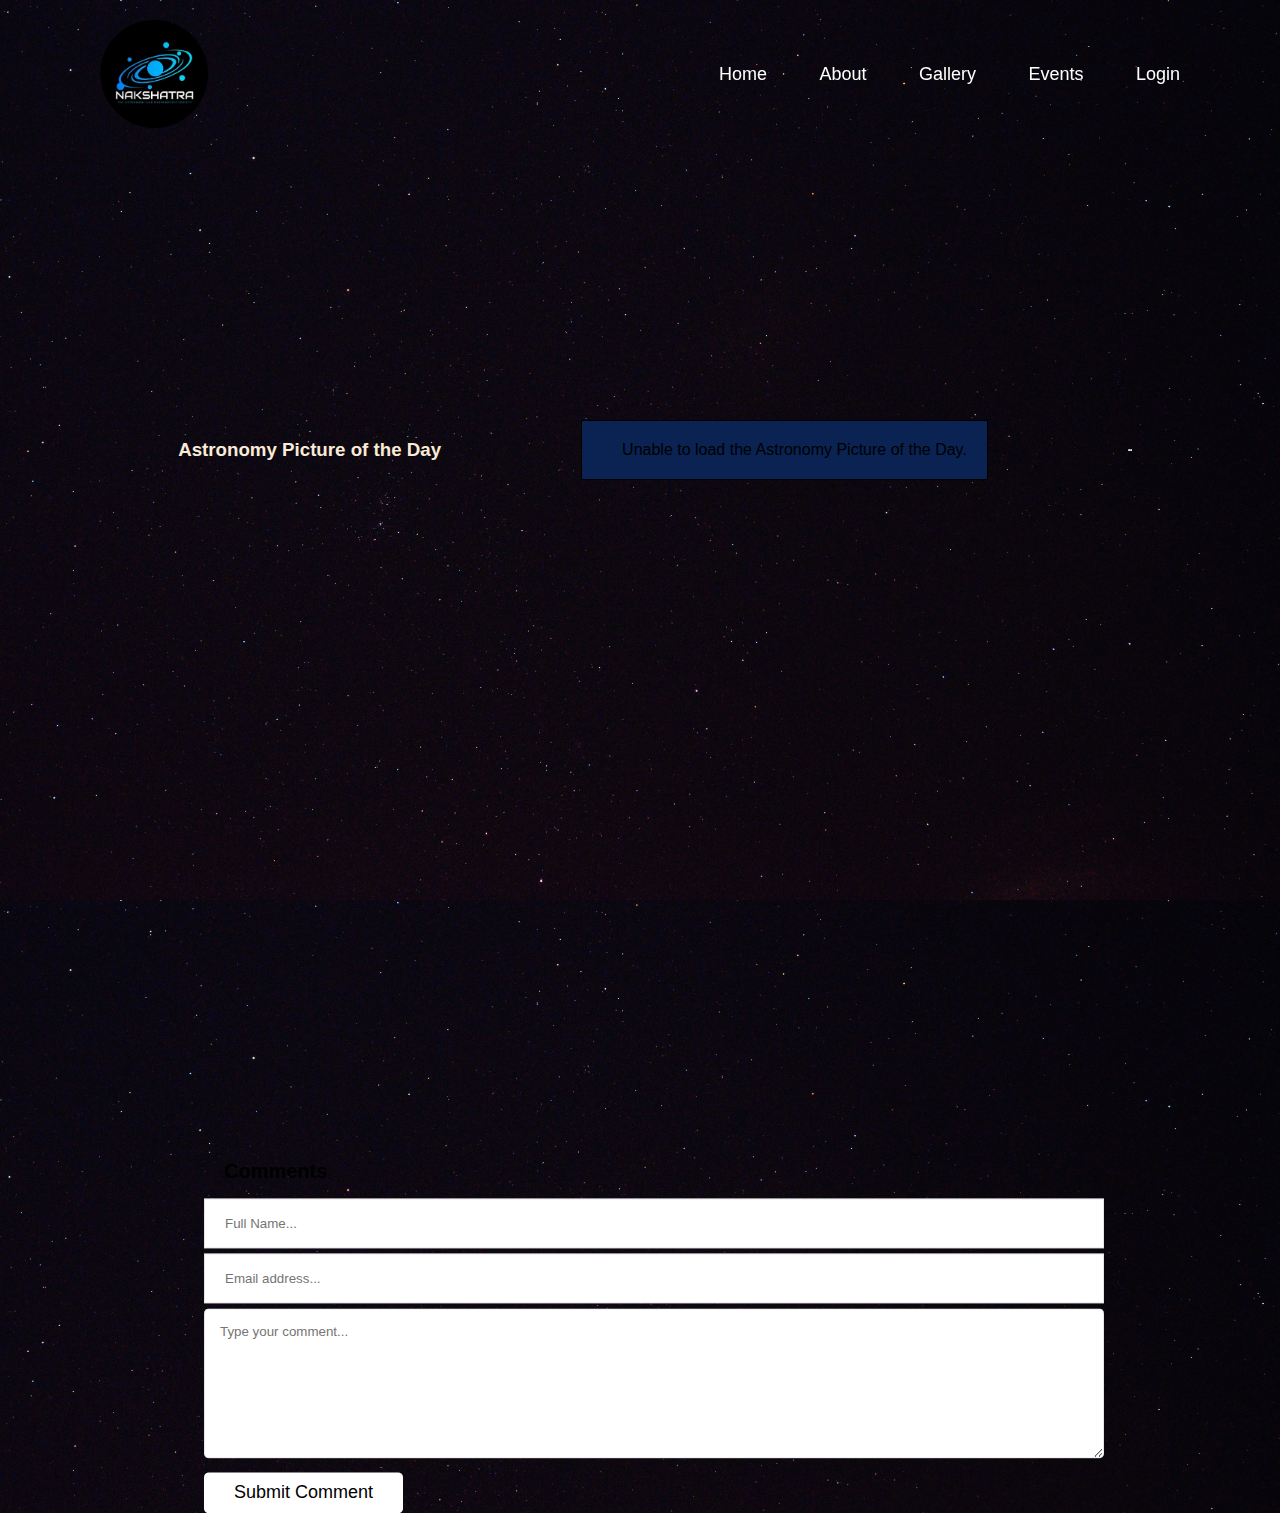
<file: index.html>
<!DOCTYPE html>
<html lang="en">
<head>
    <meta charset="UTF-8">
    <meta name="viewport" content="width=device-width, initial-scale=1.0">
    <title>NAKSHATRA</title>
    <link rel="stylesheet" href="style.css">
    <script src="script.js"></script>
    <link rel="icon" type="image/jpg" href="favicon.jpg">
</head>

<body>

    <header class="header">
        <img src="logo.jpg" width="10%">

        <nav class="navbar">
            <a href="index.html">Home</a>
            <a href="About.html">About</a>
            <a href="Gallery.html">Gallery</a>
            <a href="Events.html">Events</a>
            <a href="Login.html">Login</a>
        </nav>
    </header>

    <h3 style="color: antiquewhite;">Astronomy Picture of the Day</h3>
    
    <main>
        <div id="apod-container">
            <img id="apod-image" alt="Astronomy Picture of the Day">
            <h2 id="apod-title"></h2>
            <!-- <p id="apod-description"></p> -->
        </div>
    </main>
    <script src="script.js"></script>
    <hr>
    <hr>
    <div class="comment-box">
        <h2>Comments</h2>
        <form action="#">
            <input type="text" name="full name" placeholder="Full Name...">
            <input type="email" name="email" placeholder="Email address...">
            <textarea name="comment" placeholder="Type your comment..."></textarea>
            <button type="submit">Submit Comment</button>
        </form>

</body>
</html>
</file>
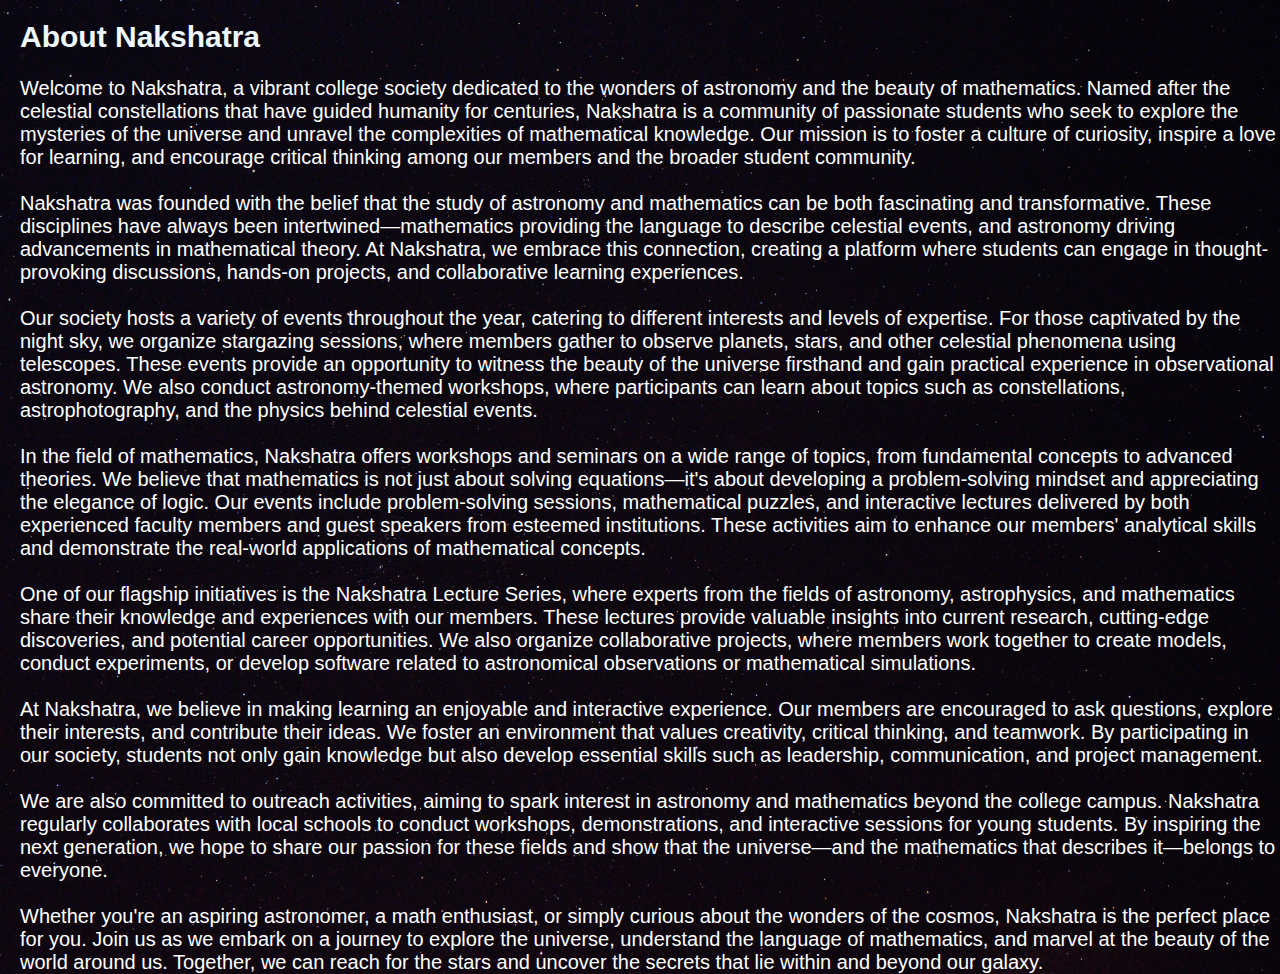
<file: About.html>
<!DOCTYPE html>
<html lang="en">
<head>
    <meta charset="UTF-8">
    <meta name="viewport" content="width=device-width, initial-scale=1.0">
    <title>About Nakshatra</title>
    <link rel="stylesheet" href="style.css">
    <link rel="icon" type="image/jpg" href="favicon.jpg">
</head>
<body>
    <div class="content">
        <h2 style="color: aliceblue;">About Nakshatra</h2>
        <br>
        <p>Welcome to Nakshatra, a vibrant college society dedicated to the wonders of astronomy and the beauty of mathematics. Named after the celestial constellations that have guided humanity for centuries, Nakshatra is a community of passionate students who seek to explore the mysteries of the universe and unravel the complexities of mathematical knowledge. Our mission is to foster a culture of curiosity, inspire a love for learning, and encourage critical thinking among our members and the broader student community.</p>
        <br>
        <p>Nakshatra was founded with the belief that the study of astronomy and mathematics can be both fascinating and transformative. These disciplines have always been intertwined—mathematics providing the language to describe celestial events, and astronomy driving advancements in mathematical theory. At Nakshatra, we embrace this connection, creating a platform where students can engage in thought-provoking discussions, hands-on projects, and collaborative learning experiences.</p>
        <br>
        <p>Our society hosts a variety of events throughout the year, catering to different interests and levels of expertise. For those captivated by the night sky, we organize stargazing sessions, where members gather to observe planets, stars, and other celestial phenomena using telescopes. These events provide an opportunity to witness the beauty of the universe firsthand and gain practical experience in observational astronomy. We also conduct astronomy-themed workshops, where participants can learn about topics such as constellations, astrophotography, and the physics behind celestial events.</p>
        <br>
        <p>In the field of mathematics, Nakshatra offers workshops and seminars on a wide range of topics, from fundamental concepts to advanced theories. We believe that mathematics is not just about solving equations—it's about developing a problem-solving mindset and appreciating the elegance of logic. Our events include problem-solving sessions, mathematical puzzles, and interactive lectures delivered by both experienced faculty members and guest speakers from esteemed institutions. These activities aim to enhance our members' analytical skills and demonstrate the real-world applications of mathematical concepts.</p>
        <br>
        <p>One of our flagship initiatives is the Nakshatra Lecture Series, where experts from the fields of astronomy, astrophysics, and mathematics share their knowledge and experiences with our members. These lectures provide valuable insights into current research, cutting-edge discoveries, and potential career opportunities. We also organize collaborative projects, where members work together to create models, conduct experiments, or develop software related to astronomical observations or mathematical simulations.</p>
        <br>
        <p>At Nakshatra, we believe in making learning an enjoyable and interactive experience. Our members are encouraged to ask questions, explore their interests, and contribute their ideas. We foster an environment that values creativity, critical thinking, and teamwork. By participating in our society, students not only gain knowledge but also develop essential skills such as leadership, communication, and project management.</p>
        <br>
        <p>We are also committed to outreach activities, aiming to spark interest in astronomy and mathematics beyond the college campus. Nakshatra regularly collaborates with local schools to conduct workshops, demonstrations, and interactive sessions for young students. By inspiring the next generation, we hope to share our passion for these fields and show that the universe—and the mathematics that describes it—belongs to everyone.</p>
        <br>
        <p>Whether you're an aspiring astronomer, a math enthusiast, or simply curious about the wonders of the cosmos, Nakshatra is the perfect place for you. Join us as we embark on a journey to explore the universe, understand the language of mathematics, and marvel at the beauty of the world around us. Together, we can reach for the stars and uncover the secrets that lie within and beyond our galaxy.</p>    
    </div>
   
</body>
</html>
</file>
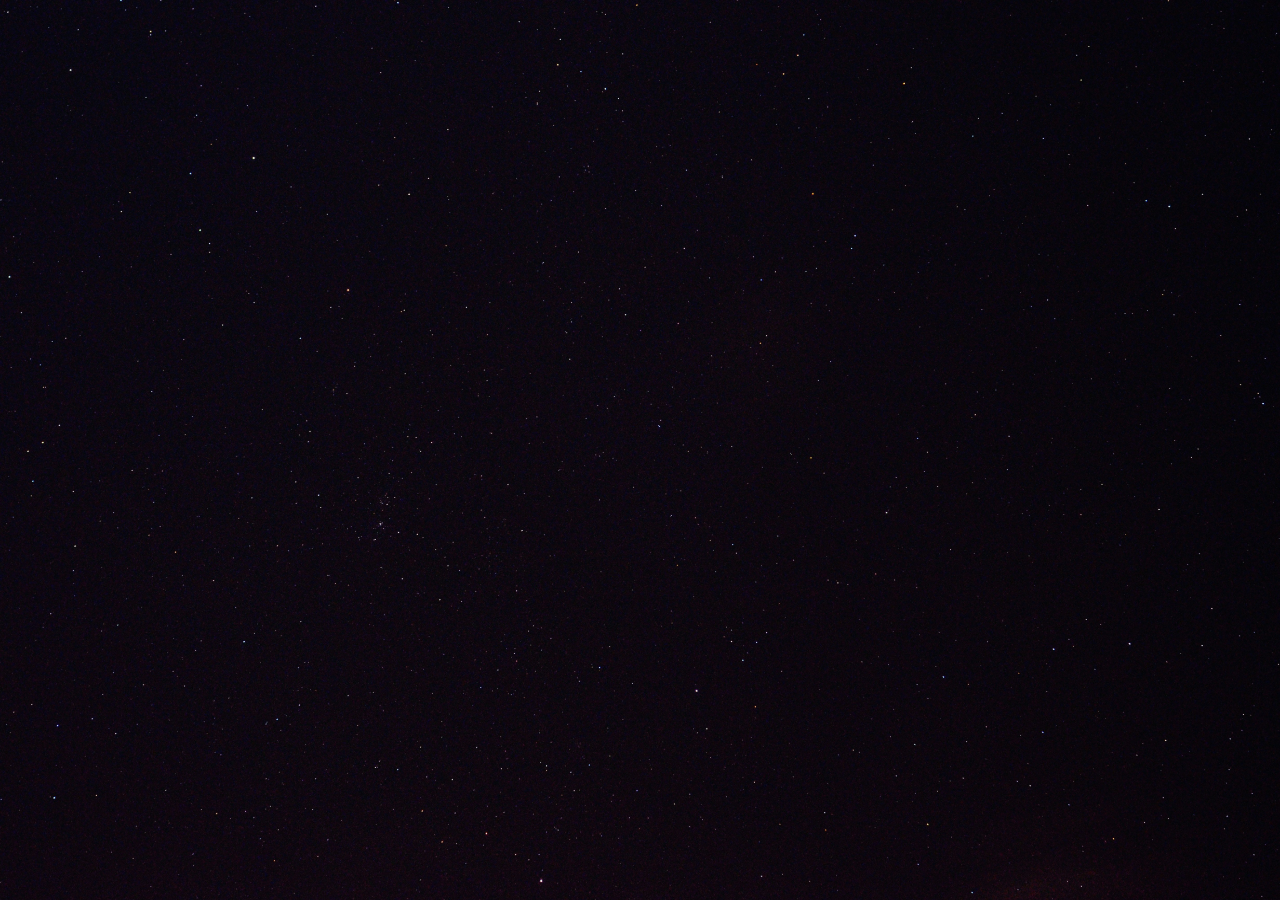
<file: Events.html>
<!DOCTYPE html>
<html lang="en">
<head>
    <meta charset="UTF-8">
    <meta name="viewport" content="width=device-width, initial-scale=1.0">
    <title>NAKSHATRA</title>
    <link rel="stylesheet" href="style.css">
    <script src="script.js"></script>
    <link rel="icon" type="image/jpg" href="favicon.jpg">
</head>
<body>
    
</body>
</html>
</file>
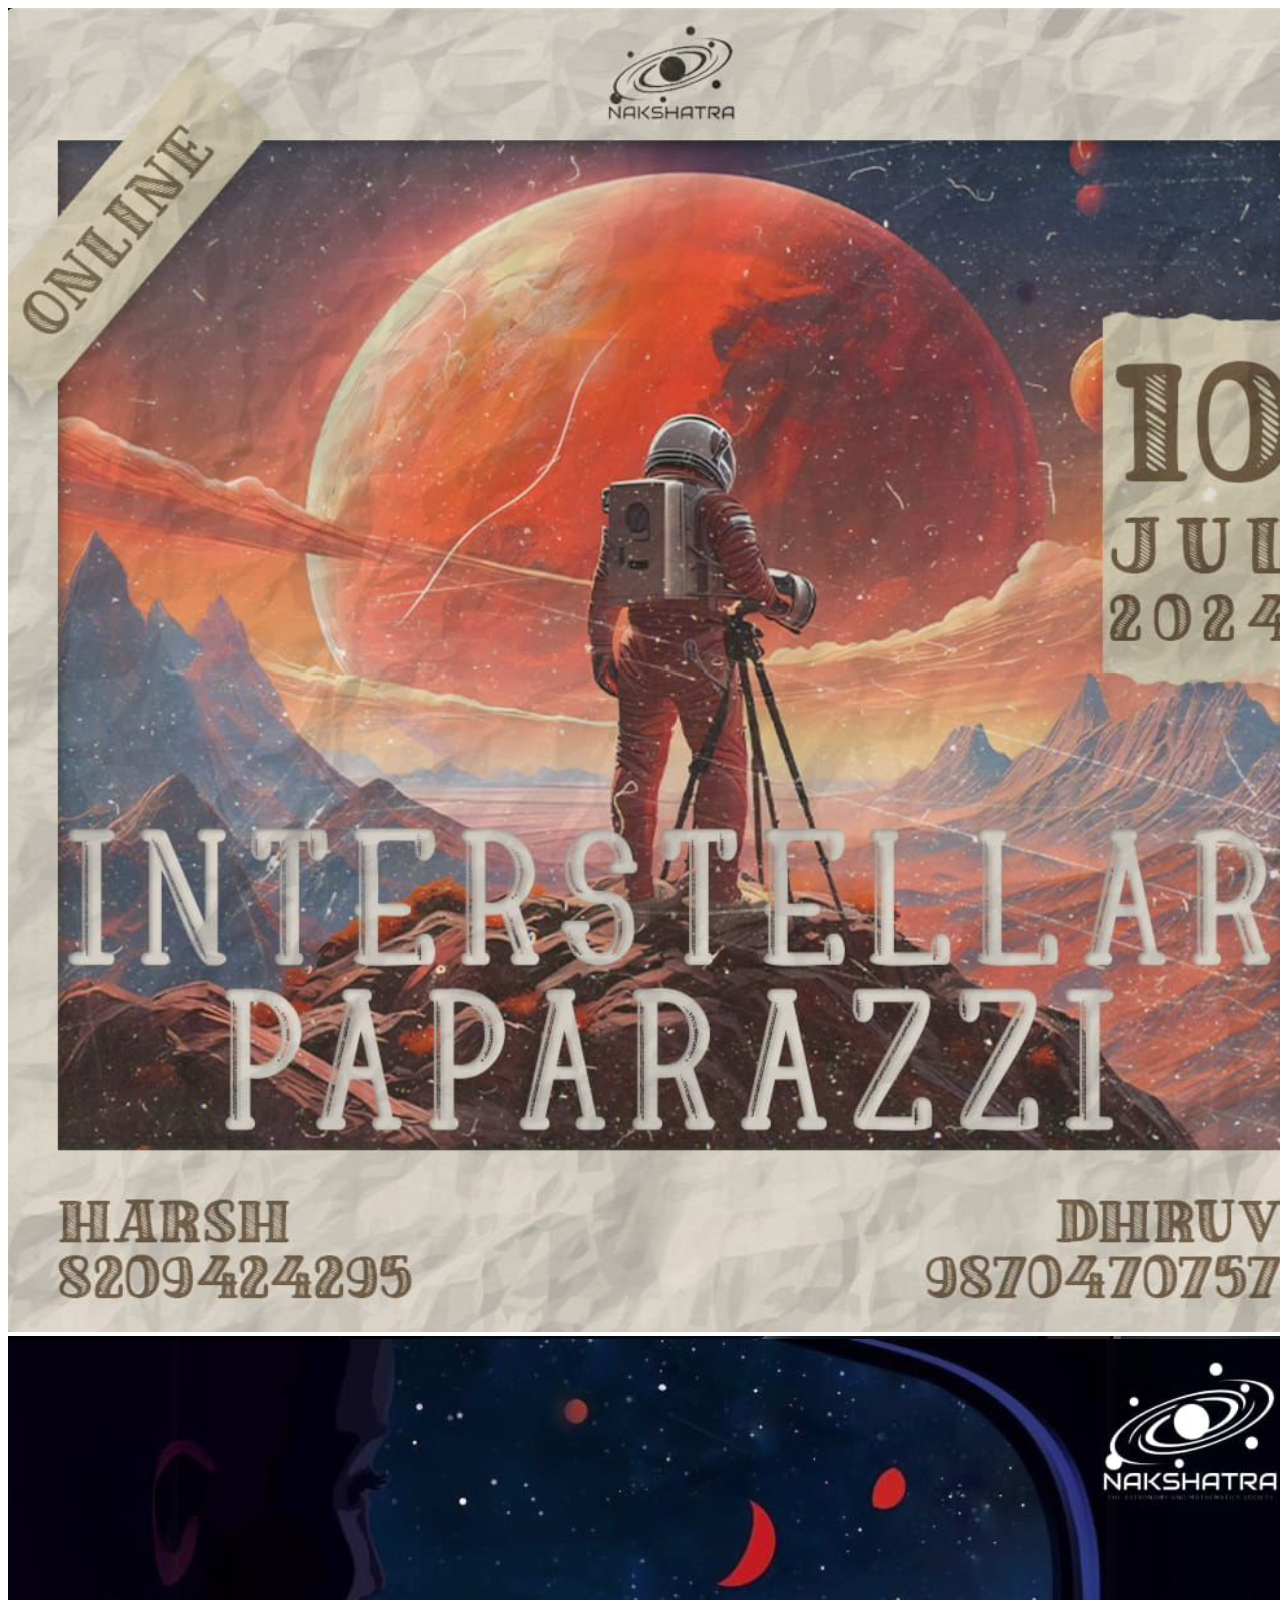
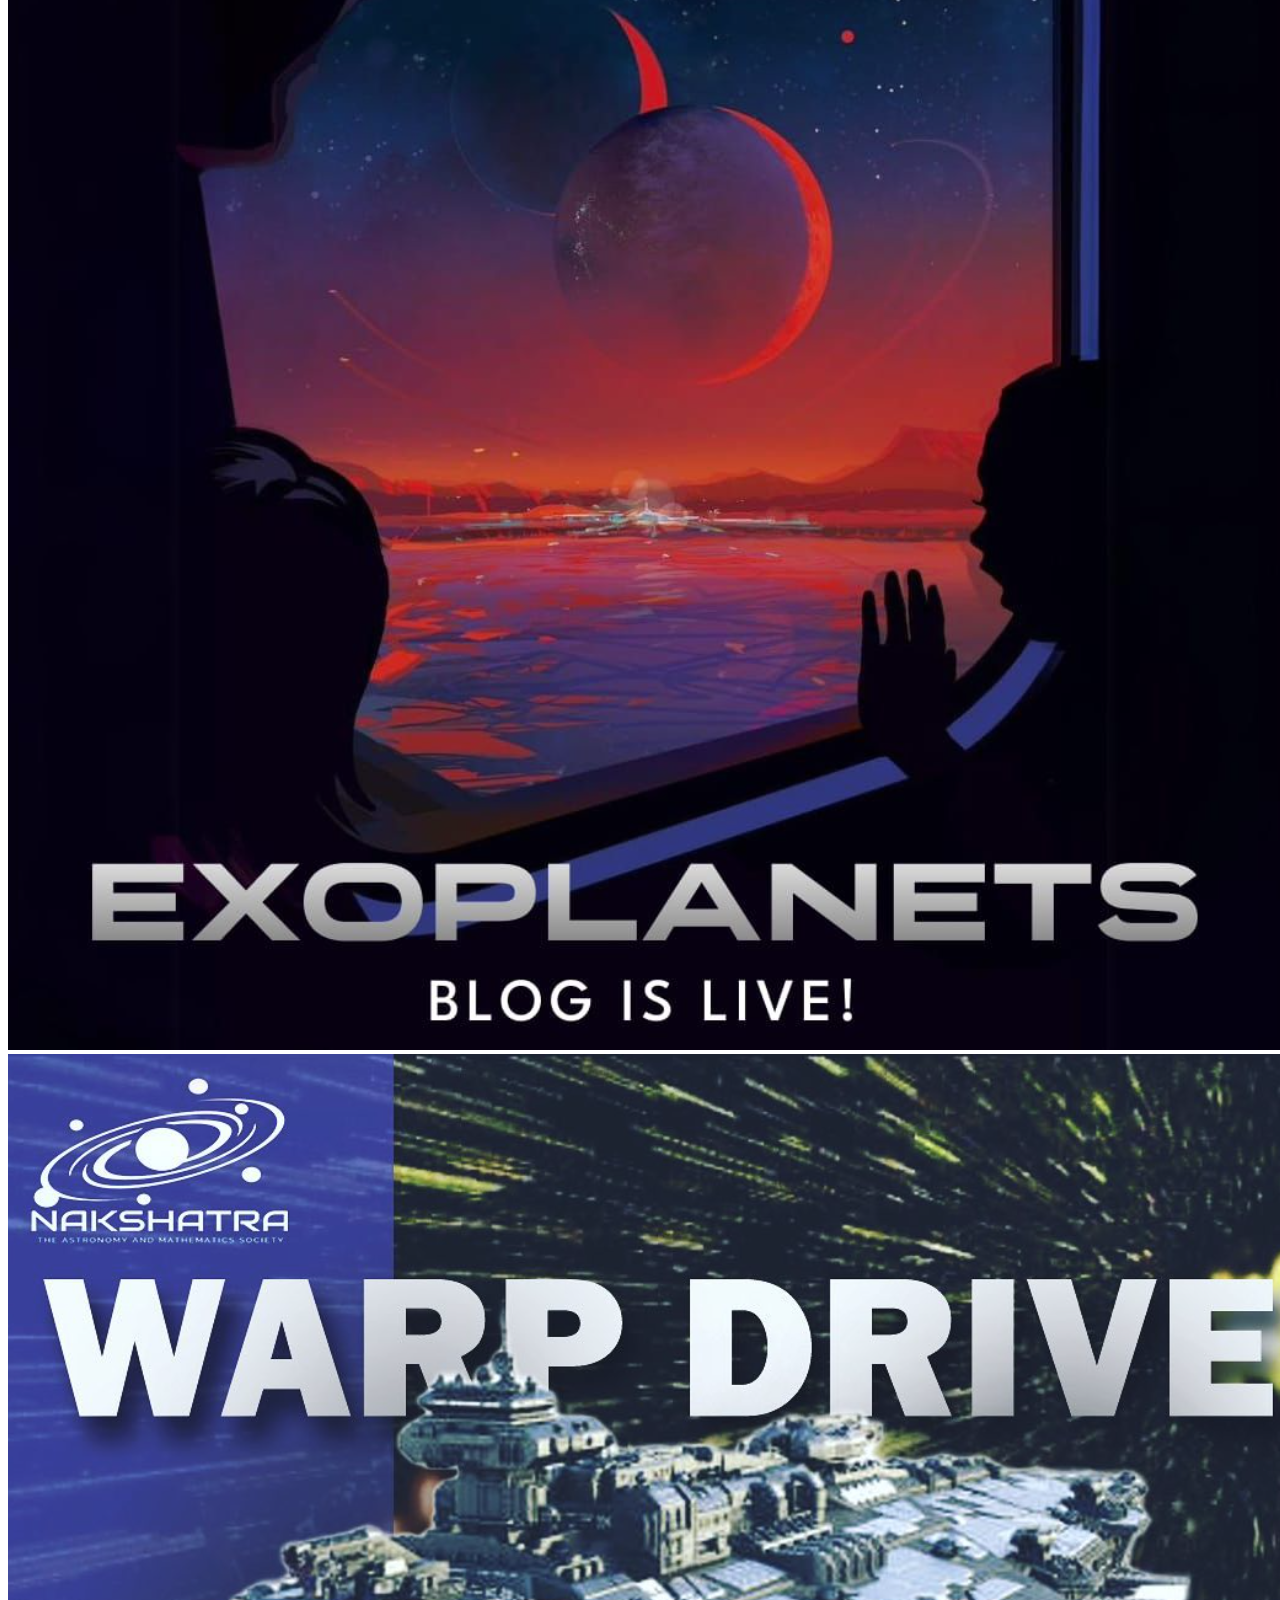
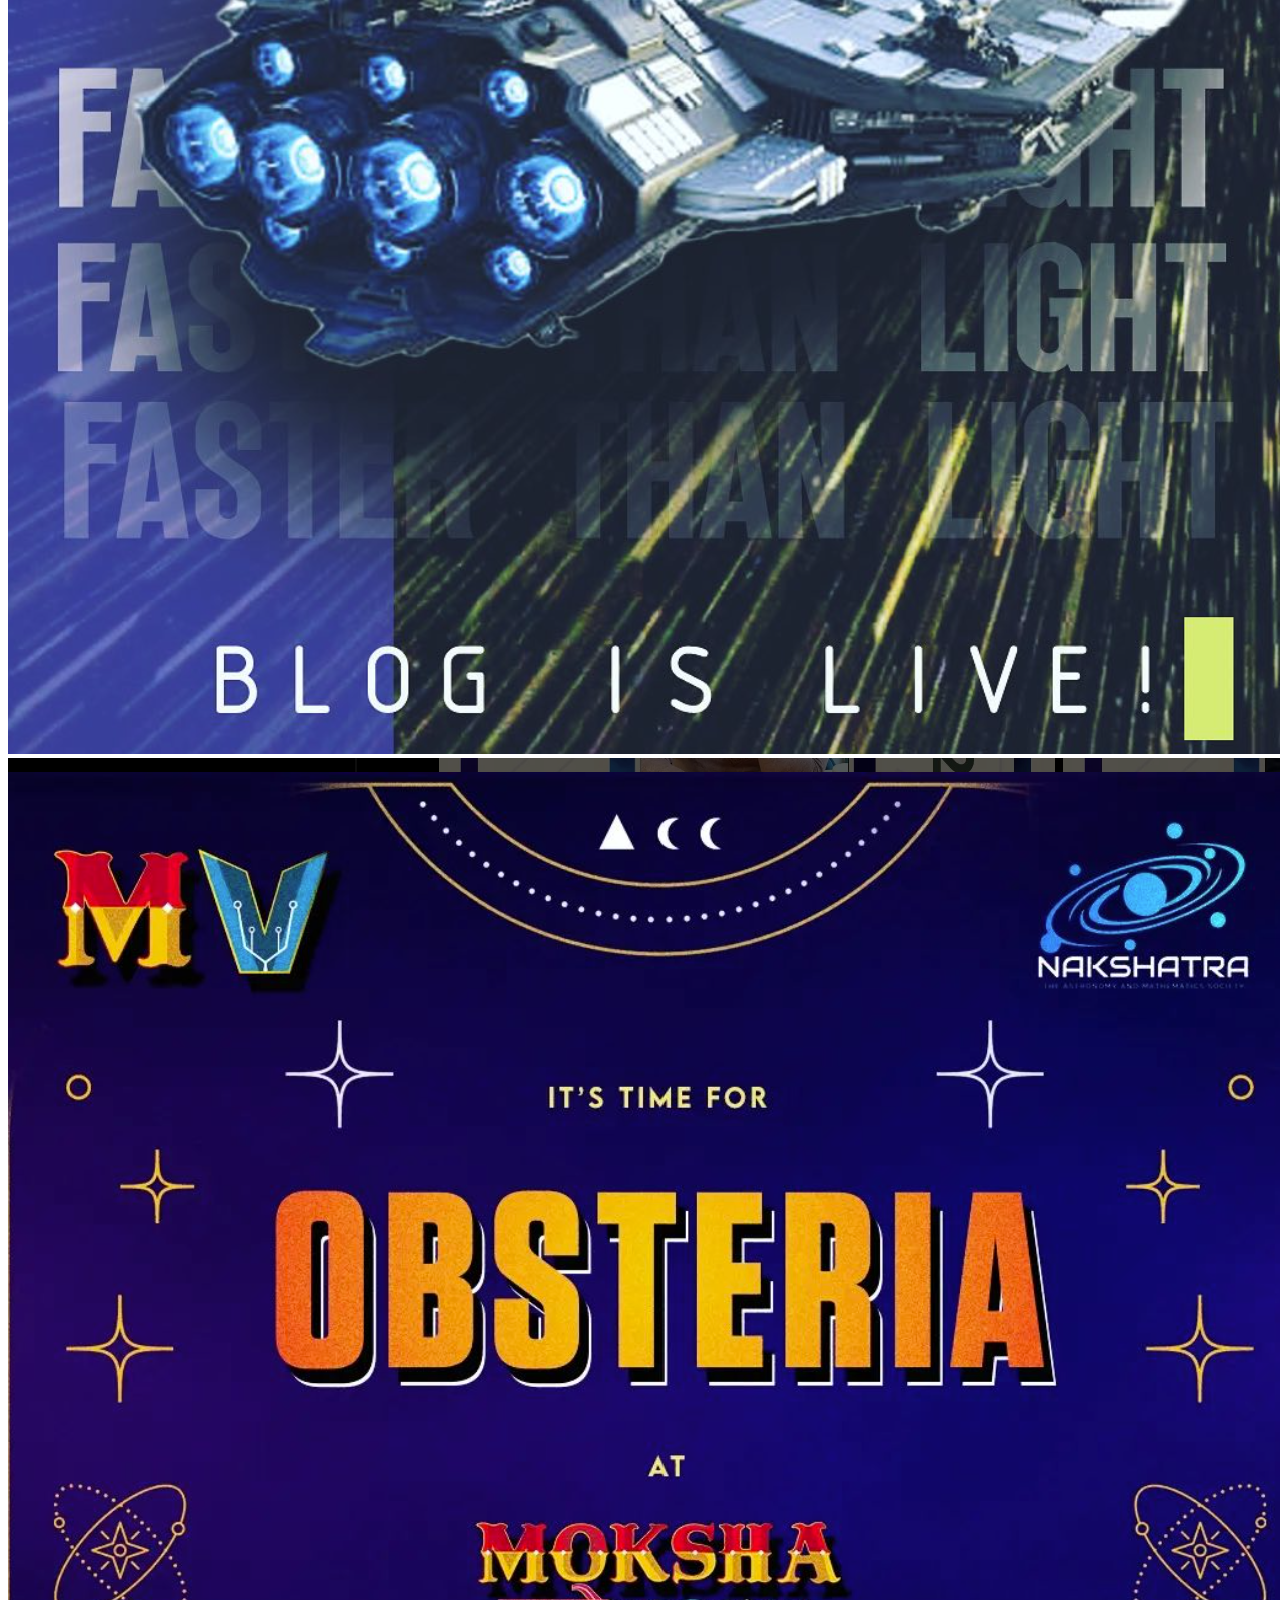
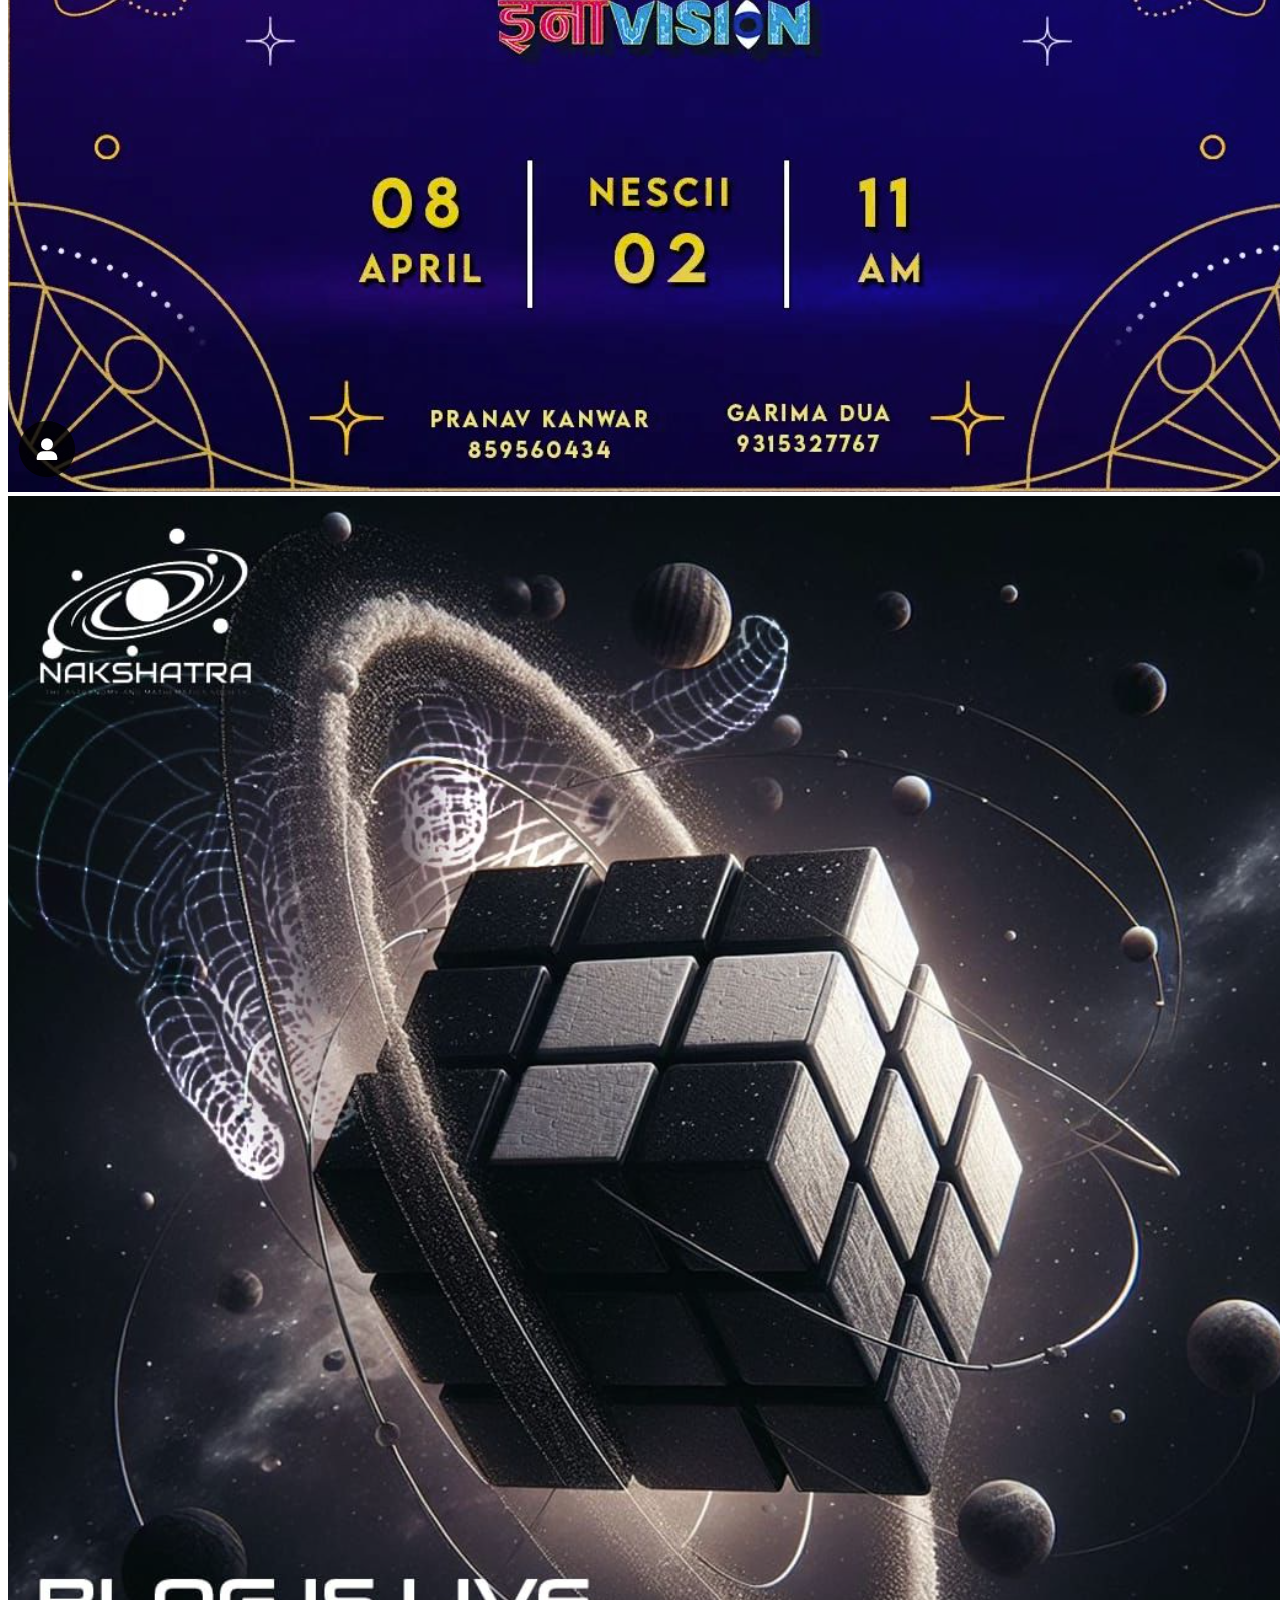
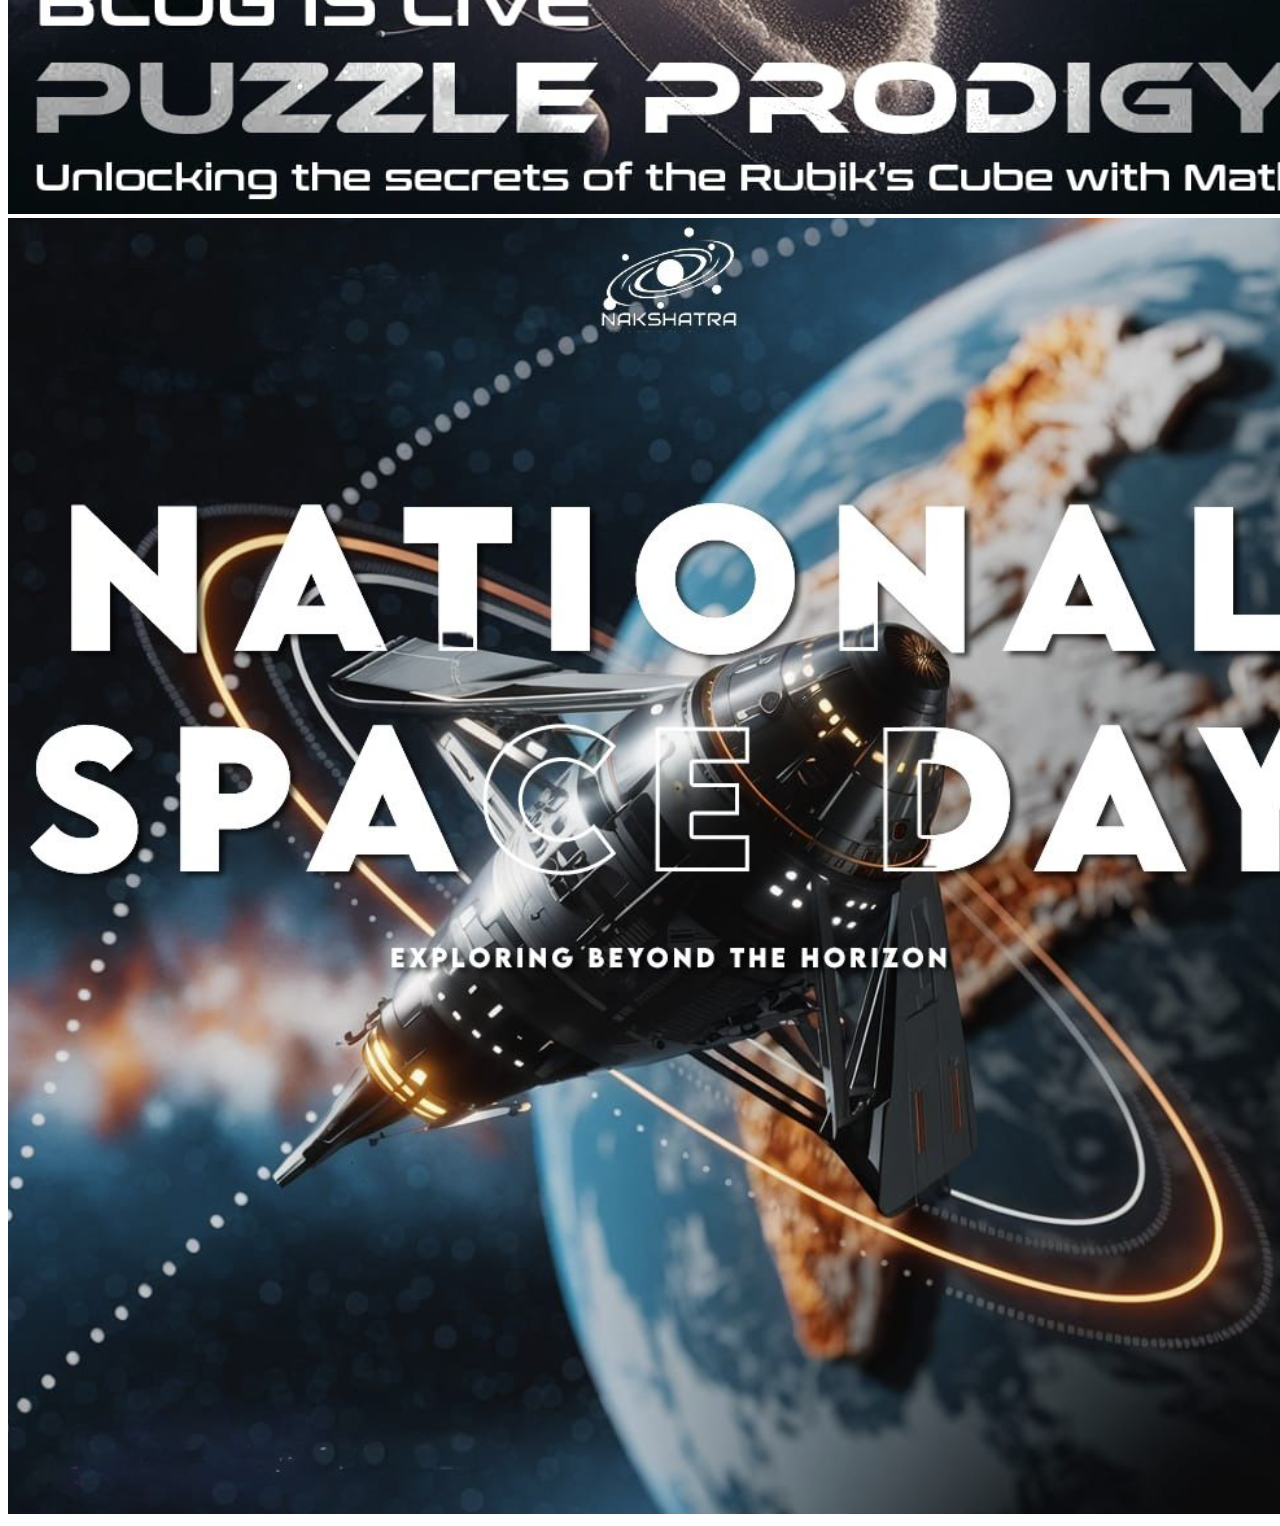
<file: Gallery.html>
<!DOCTYPE html>
<html lang="en">
<head>
    <meta charset="UTF-8">
    <meta name="viewport" content="width=device-width, initial-scale=1.0">
    <title>NAKSHATRA</title>
    <link rel="icon" type="image/jpg" href="favicon.jpg">
</head>
<body>
    <div class="container-gallery">
        <div class="wrapper-gallery">
            <img src="e1.png">
            <img src="e2.png">
            <img src="e3.png">
            <img src="e4.png">
            <img src="e5.png">
            <img src="e6.png">
        </div>
    </div>
</body>
</html>
</file>
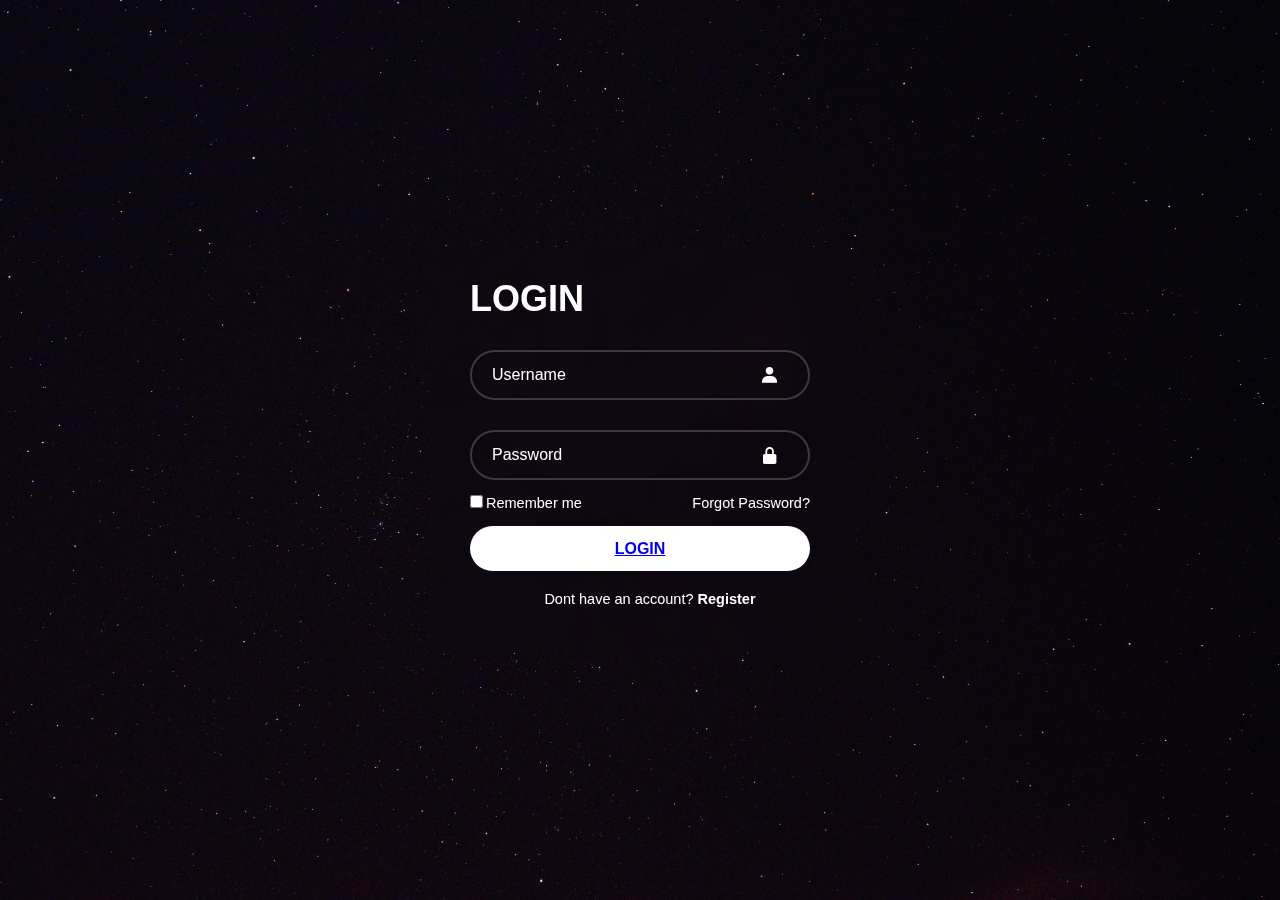
<file: Login.html>
<!DOCTYPE html>
<html lang="en">
<head>
    <meta charset="UTF-8">
    <meta name="viewport" content="width=device-width, initial-scale=1.0">
    <title>NAKSHATRA</title>
    <link rel="stylesheet" href="style.css">
    <link href='https://unpkg.com/boxicons@2.1.4/css/boxicons.min.css' rel='stylesheet'>
    <link rel="icon" type="image/jpg" href="favicon.jpg">

</head>
<body>
    <div class="wrapper">
        <form action="">
            <h1>LOGIN</h1>
            <div class="input-box">
                <input type="text" placeholder="Username" required>
                <i class='bx bxs-user'></i>
            </div>
            <div class="input-box">
                <input type="password" placeholder="Password" required>
                <i class='bx bxs-lock-alt' ></i>
            </div>
            <div class="remember-forgot">
                <label><input type="checkbox">Remember me</label>
                <a href="#">Forgot Password?</a>
            </div>
            <button type="submit" class="btn"><a href="index.html">LOGIN</a></button>
            <div class="register-link">
                <p>Dont have an account?<a href="#"> Register</a></p>
            </div>
        </form>
</body>
</html>
</file>
<file: style.css>
*{
    margin: 0;
    padding: 0;
    box-sizing: border-box;
    font-family: 'Poppins', sans-serif;
}
h1{
    font-size: 50px;
    align-items: center;
    width: 20%;
}
body{
    display: flex;
    justify-content: center;
    align-items: center;
    min-height: 100vh;
    background: url(bg2.jpg);
    background-size: 100% 100%;
    background-position: fixed;
}
.wrapper{
    width: 420px;
    background: transparent;
    border: 2px solid rgba(red, green, blue, .2);
    backdrop-filter: blur(10px);
    color: #fff;
    border-radius: 12px;
    padding: 30px 40px;
}
.wrapper h1{
    font-size: 36px;
    text-align: center;
}
/* .wrapper h1:hover{
    background-color: #17ead8;
} */
.wrapper .input-box{
    position: relative;
    width: 100%;
    height: 50px;
    margin: 30px 0;
}
.input-box input{
    width: 100%;
    height: 100%;
    background: transparent;
    border: none;
    outline: none;
    border: 2px solid rgba(255, 255, 255, .2);
    border-radius: 40px;
    font-size: 16px;
    color: #fff;
    padding: 20px 45px 20px 20px;
}
.input-box input::placeholder{
    color: #fff;
}
.input-box i{
    position: absolute;
    right: 20px;
    top: 30%;
    transform: translate(-50%);
    font-size: 20px;
}
.wrapper .remember-forgot{
    display: flex;
    justify-content: space-between;
    font-size: 14.5px;
    margin: -15px 0 15px;
}
.remember-forgot label input{
    accent-color: #fff;
    margin-right: 3px;
}
.remember-forgot a{
    color: #fff;
    text-decoration: none;
}
.remember-forgot a:hover{
    text-decoration: underline;
}
.wrapper .btn{
    width: 100%;
    height: 45px;
    background: #fff;
    border: none;
    outline: none;
    border-radius: 40px;
    box-shadow: 0 0 10px rgb(0, 0, 0, .1);
    cursor: pointer;
    font-size: 16px;
    color: #333;
    font-weight: 600;
}
.wrapper .register-link{
    font-size: 14.5px;
    text-align: center;
    margin: 20px 0 15px;
}
.register-link p a{
    color: #fff;
    text-decoration: none;
    font-weight: 600;
}
.register-link p a:hover{
    text-decoration: none;
}
.comment-box{
    top: 135%;
    left: 30%;
    position: absolute;
    transform: translate(-20%, -20%);
    width: 900px;
}
.comment-box h2{
    font-size: 20px;
    margin-bottom: 15px;   
}
.comment-box input{
    width: 100%;
    height: 50px;
    padding: 0 20px;
    margin-bottom: 5px;
    border: 1px solid rgb(0, 0, 0, .1);
}
.comment-box input:focus{
    border: 1px solid rgb(red, green, blue);
    outline: 0;
}
.comment-box textarea{
    width: 100%;
    height: 150px;
    padding: 15px 15px;
    margin-bottom: 10px;
    border-radius: 5px;
    border: 1px solid rgb(0, 0, 0, .1);
}
.comment-box textarea:focus{
    border: 1px solid rgb(red, green, blue);
    outline: 0;
}
.comment-box button{
    border: 0;
    padding: 10px 30px;
    background: #fff;
    font-size: 18px;
    border-radius: 5px;
    color: #000000;
}
.comment-box button:hover{
    background-color: #75f796;
}
.header{
    position: fixed;
    top: 0;
    left: 0;
    width: 100%;
    padding: 20px 100px;
    background: transparent;
    display: flex;
    justify-content: space-between;
    align-items: center;
    z-index: 100;
}
.navbar a{
    position: relative;
    font-size: 18px;
    color: #fff;
    font-weight: 500;
    text-decoration: none;
    margin-left: 48px;
}
.navbar a::before{
    content: '';
    position: absolute;
    top: 100%;
    left: 0;
    width: 0;
    height: 2px;
    background: #fff;
    transition: .3s;
}
.navbar a:hover:before{
    width: 100%;
}
main {
    padding: 140px;
}
#apod-container {
    max-width: 100opx;
    margin: 0;
    border: 1px solid #000000;
    padding: 20px;
    background-color: #0a2353;
}
#apod-image {
    max-width: 100%;
    height: auto;
    margin-bottom: 20px;
    
}
#apod-title {
    color: #ffffff;
    font-size: 24px;
    margin-bottom: 10px;
}
/* #apod-description {
    font-size: 16px;
} */
.container-gallery{
    width: 55vmin; 
    position: absolute;
    transform: translate(-50%,-50%);
    top: 50%;
    left: 50%;
    overflow: hidden;
    border: 20px solid #fff;
    border-radius: 8px;
    box-shadow: 10px 25px 30px rgba(30, 30, 200, 0.3);
}
.wrapper-gallery{
    width: 10%;
    display: flex;
    animation: slide 16s infinite;
}
@keyframes slide {
    0%{
        transform: translateX(0);
    }
    25%{
        transform: translateX(0);
    }
    30%{
        transform: translateX(-100%);
    }
    50%{
        transform: translateX(-100%);
    }
    55%{
        transform: translateX(-200%);
    }
    75%{
        transform: translateX(-200%);
    }
    80%{
        transform: translateX(-300%);
    }
    100%{
        transform: translateX(-300%);
    }
}
.content{
    font-size: 20px;
    color: #fff;
    font-display: flex;
    top: 20px;
    left: 10px;
}
h3{
    margin-left: 30px;
}
h2{
    margin-top: 20px;
    margin-left: 20px;
}
p{
    margin-left: 20px;
}
</file>
